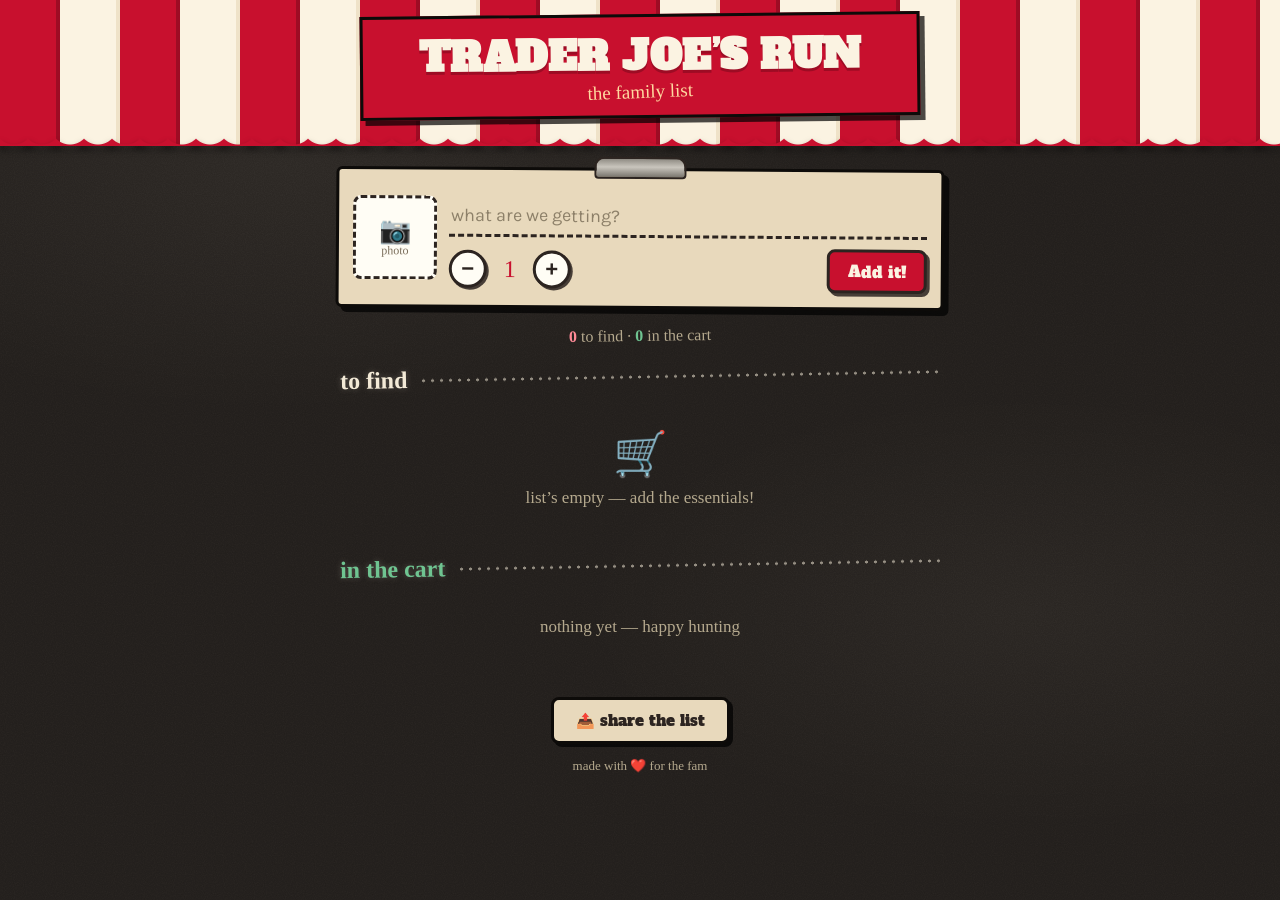
<file: index.html>
<!doctype html>
<html lang="en">
<head>
<meta charset="utf-8">
<meta name="viewport" content="width=device-width, initial-scale=1, viewport-fit=cover">
<title>TJ's Run — the family list</title>
<meta name="theme-color" content="#c8102e">
<link rel="manifest" href="manifest.json">
<link rel="icon" href="icon.svg" type="image/svg+xml">
<link rel="apple-touch-icon" href="icons/icon-180.png">
<meta name="apple-mobile-web-app-capable" content="yes">
<meta name="apple-mobile-web-app-status-bar-style" content="black-translucent">
<link rel="preconnect" href="https://fonts.googleapis.com">
<link rel="preconnect" href="https://fonts.gstatic.com" crossorigin>
<link href="https://fonts.googleapis.com/css2?family=Alfa+Slab+One&family=Karla:wght@400;700;800&family=Permanent+Marker&display=swap" rel="stylesheet">
<link rel="stylesheet" href="style.css">
</head>
<body>

<header class="awning">
  <div class="masthead">
    <h1>TRADER&nbsp;JOE&rsquo;S&nbsp;RUN</h1>
    <div class="sub">the family list</div>
  </div>
  <div class="scallops" aria-hidden="true"></div>
</header>

<main>
  <section class="clipboard" id="addPanel">
    <div class="clip" aria-hidden="true"></div>
    <form id="addForm" autocomplete="off">
      <label class="photoPick" id="photoPick" title="add a photo so it's easy to spot">
        <input type="file" id="photoInput" accept="image/*">
        <span id="photoPickInner" class="photoPickInner">📷<em>photo</em></span>
      </label>
      <div class="fields">
        <input type="text" id="nameInput" placeholder="what are we getting?" maxlength="60" required>
        <div class="qtyRow">
          <button type="button" class="qbtn" id="qtyMinus" aria-label="less">−</button>
          <span class="qty" id="qtyVal">1</span>
          <button type="button" class="qbtn" id="qtyPlus" aria-label="more">+</button>
          <button type="submit" class="addBtn">Add it!</button>
        </div>
      </div>
    </form>
  </section>

  <div class="counts" id="counts"></div>

  <section class="listSection">
    <h2 class="chalkHead">to find</h2>
    <div class="cards" id="todoCards"></div>
    <div class="empty" id="todoEmpty" hidden>
      <div class="doodle">🛒</div>
      list&rsquo;s empty — add the essentials!
    </div>
  </section>

  <section class="listSection">
    <h2 class="chalkHead done">in the cart
      <button class="clearBtn" id="clearBtn" hidden>clear</button>
    </h2>
    <div class="cards" id="doneCards"></div>
    <div class="empty" id="doneEmpty" hidden>nothing yet — happy hunting</div>
  </section>

  <footer>
    <button class="shareBtn" id="shareBtn">📤 share the list</button>
    <div class="crew">made with ❤️ for the fam</div>
  </footer>
</main>

<div class="lightbox" id="lightbox" hidden>
  <div class="lightframe">
    <img id="lightImg" alt="">
    <div class="lightname" id="lightName"></div>
  </div>
</div>

<pre id="testOut" hidden></pre>

<script src="app.js"></script>
</body>
</html>
</file>
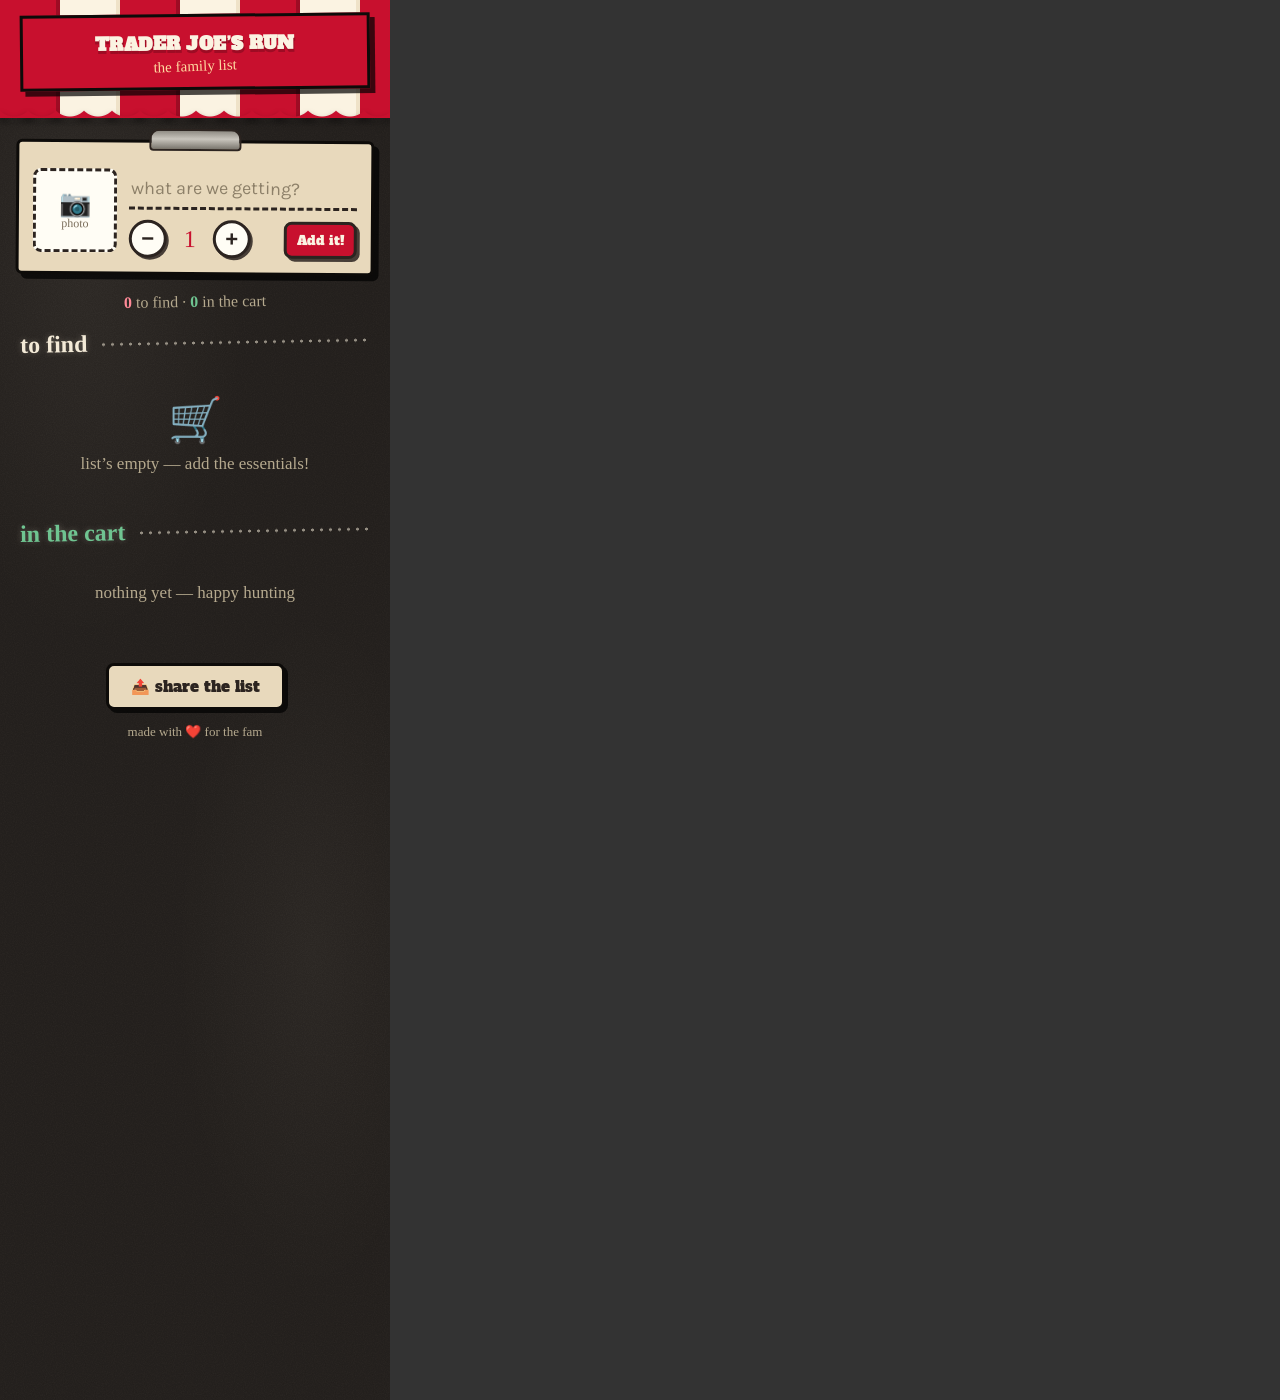
<file: test-shot.html>
<!doctype html>
<!-- dev: true-390px-viewport screenshot rig. Headless Chrome on Windows clamps
     the WINDOW to ~500px min width, but an iframe lays out at exactly the CSS
     width given — so screenshot this page and crop the left 390px. -->
<meta charset="utf-8">
<style>html,body{margin:0;background:#333}iframe{width:390px;height:1400px;border:0;display:block}</style>
<iframe src="index.html#still=1"></iframe>
</file>
<file: style.css>
/* TJ's Run — hand-painted grocery sign aesthetic */
:root {
  --red: #c8102e;
  --red-dark: #9d0c24;
  --cream: #fbf3e2;
  --paper: #fffdf5;
  --kraft: #e8d9bc;
  --kraft-dark: #d9c49c;
  --chalk: #2c2420;
  --board: #201c19;
  --board-line: #2e2925;
  --chalk-white: #f3ead7;
  --chalk-dim: #b5a98e;
  --green: #2e7d4f;
  --green-chalk: #6fc491;
  --tape: rgba(255, 238, 170, .55);
}

* { box-sizing: border-box; margin: 0; padding: 0; -webkit-tap-highlight-color: transparent; }

html { height: 100%; }
body {
  overflow-x: hidden;
  font-family: 'Karla', sans-serif;
  color: var(--chalk);
  /* black chalkboard: chalk-dust noise over deep brown-black, faint eraser smears */
  background:
    url("data:image/svg+xml,%3Csvg xmlns='http://www.w3.org/2000/svg' width='240' height='240'%3E%3Cfilter id='n'%3E%3CfeTurbulence type='fractalNoise' baseFrequency='.9' numOctaves='2'/%3E%3CfeColorMatrix values='0 0 0 0 1 0 0 0 0 1 0 0 0 0 1 0 0 0 .045 0'/%3E%3C/filter%3E%3Crect width='240' height='240' filter='url(%23n)'/%3E%3C/svg%3E"),
    radial-gradient(ellipse 60% 40% at 22% 18%, rgba(243,234,215,.05), transparent 70%),
    radial-gradient(ellipse 50% 35% at 80% 68%, rgba(243,234,215,.04), transparent 70%),
    var(--board);
  min-height: 100%;
}

/* ---------- awning masthead ---------- */
.awning {
  background: repeating-linear-gradient(90deg,
    var(--red) 0 56px, var(--red-dark) 56px 60px,
    var(--cream) 60px 116px, #efe2c8 116px 120px);
  padding: calc(14px + env(safe-area-inset-top)) 0 0;
  position: relative;
}
.masthead {
  background: var(--red);
  border: 3px solid #0d0b09;
  box-shadow: 5px 5px 0 rgba(0,0,0,.7);
  width: min(560px, calc(100% - 40px));
  margin: 0 auto;
  text-align: center;
  padding: 18px 12px 12px;
  transform: rotate(-.6deg);
}
.masthead h1 {
  font-family: 'Alfa Slab One', serif;
  color: var(--cream);
  font-size: clamp(17px, 4.6vw, 40px);
  letter-spacing: .5px;
  text-shadow: 0 3px 0 var(--red-dark);
  line-height: 1.05;
}
.masthead .sub {
  font-family: 'Permanent Marker', cursive;
  color: #ffd9a0;
  font-size: clamp(15px, 3.6vw, 19px);
  transform: rotate(-1.6deg);
  margin-top: 4px;
}
.scallops {
  margin-top: 14px;
  height: 14px;
  background: radial-gradient(circle at 14px -7px, transparent 19px, var(--red) 20px);
  background-size: 28px 14px;
  background-position: 0 0;
  filter: drop-shadow(0 4px 3px rgba(0,0,0,.55));
}

main { max-width: 640px; margin: 0 auto; padding: 22px 16px 60px; }

/* ---------- add panel (kraft clipboard) ---------- */
.clipboard {
  position: relative;
  background: var(--kraft);
  border: 3px solid #0d0b09;
  border-radius: 6px;
  box-shadow: 5px 5px 0 rgba(0,0,0,.7);
  padding: 26px 14px 14px;
  transform: rotate(.4deg);
}
.clip {
  position: absolute; top: -14px; left: 50%; transform: translateX(-50%);
  width: 92px; height: 22px;
  background: linear-gradient(180deg, #8f8b83, #c9c5bd 45%, #7a766e);
  border: 2px solid var(--chalk);
  border-radius: 10px 10px 4px 4px;
}
#addForm { display: flex; gap: 12px; align-items: stretch; }

.photoPick {
  flex: 0 0 84px; height: 84px;
  border: 3px dashed var(--chalk);
  border-radius: 8px;
  background: var(--paper);
  display: grid; place-items: center;
  cursor: pointer; overflow: hidden;
  position: relative;
}
.photoPick input { position: absolute; inset: 0; opacity: 0; cursor: pointer; }
.photoPickInner { text-align: center; font-size: 26px; line-height: 1; pointer-events: none; }
.photoPickInner em {
  display: block; font-style: normal;
  font-family: 'Permanent Marker', cursive; font-size: 12px; color: #7c6f5c;
}
.photoPick img { width: 100%; height: 100%; object-fit: cover; pointer-events: none; }

.fields { flex: 1; display: flex; flex-direction: column; gap: 10px; min-width: 0; }
#nameInput {
  font-family: 'Karla', sans-serif; font-weight: 700; font-size: 18px;
  background: transparent; border: 0; border-bottom: 3px dashed var(--chalk);
  padding: 8px 2px; color: var(--chalk); outline: none; width: 100%;
}
#nameInput::placeholder { color: #8d8069; font-weight: 400; }
#nameInput:focus { border-bottom-style: solid; border-bottom-color: var(--red); }

.qtyRow { display: flex; align-items: center; gap: 8px; flex-wrap: wrap; row-gap: 8px; }
.qbtn {
  width: 38px; height: 38px; border-radius: 50%;
  border: 3px solid var(--chalk); background: var(--paper);
  font-size: 22px; font-weight: 800; color: var(--chalk);
  cursor: pointer; line-height: 1;
  box-shadow: 2px 2px 0 rgba(44,36,32,.85);
}
.qbtn:active { transform: translate(2px,2px); box-shadow: none; }
.qty {
  font-family: 'Permanent Marker', cursive;
  font-size: 24px; color: var(--red); min-width: 30px; text-align: center;
}
.addBtn {
  margin-left: auto;
  font-family: 'Alfa Slab One', serif; font-size: 16px;
  color: var(--cream); background: var(--red);
  border: 3px solid var(--chalk); border-radius: 8px;
  padding: 8px 18px; cursor: pointer;
  box-shadow: 3px 3px 0 rgba(44,36,32,.85);
}
.addBtn:active { transform: translate(3px,3px); box-shadow: none; }

/* ---------- counts ---------- */
.counts {
  font-family: 'Permanent Marker', cursive;
  text-align: center; margin: 18px 0 4px; font-size: 16px; color: var(--chalk-dim);
  transform: rotate(-.8deg);
}
.counts b { color: #ff8a97; }
.counts .cartN { color: var(--green-chalk); }

/* ---------- sections ---------- */
.listSection { margin-top: 18px; }
.chalkHead {
  font-family: 'Permanent Marker', cursive;
  font-size: 24px; color: var(--chalk-white);
  text-shadow: 0 0 6px rgba(243,234,215,.25);
  transform: rotate(-1deg);
  display: flex; align-items: center; gap: 12px;
  margin: 0 4px 12px;
}
.chalkHead::after {
  content: ''; flex: 1; height: 4px;
  background: radial-gradient(circle, var(--chalk-white) 1.4px, transparent 1.6px);
  background-size: 9px 4px; opacity: .55;
}
.chalkHead.done { color: var(--green-chalk); }
.clearBtn {
  font-family: 'Karla', sans-serif; font-weight: 800; font-size: 12px;
  letter-spacing: .06em; text-transform: uppercase;
  background: transparent; color: #ff8a97;
  border: 2px solid #ff8a97; border-radius: 20px;
  padding: 3px 12px; cursor: pointer;
}
.clearBtn:active { background: var(--red); color: var(--cream); }

.cards { display: flex; flex-direction: column; gap: 14px; }

/* ---------- item card (price tag) ---------- */
.card {
  background: var(--paper);
  border: 3px solid #0d0b09;
  border-radius: 4px;
  box-shadow: 4px 4px 0 rgba(0,0,0,.7);
  padding: 12px;
  display: flex; gap: 12px; align-items: center;
  animation: settle .45s cubic-bezier(.2,1.6,.4,1) both;
  animation-delay: calc(var(--i) * 60ms);
  position: relative;
}
.cards .card:nth-child(odd) { transform: rotate(-.45deg); }
.cards .card:nth-child(even) { transform: rotate(.5deg); }
@keyframes settle {
  from { opacity: 0; transform: translateY(14px) rotate(2deg) scale(.97); }
}

.thumbWrap {
  flex: 0 0 108px; height: 112px;
  background: #fff;
  border: 2px solid #d8cdb4;
  padding: 5px 5px 14px;
  transform: rotate(-2.2deg);
  box-shadow: 1px 2px 4px rgba(44,36,32,.28);
  position: relative;
  cursor: zoom-in;
}
.card:nth-child(even) .thumbWrap { transform: rotate(1.8deg); }
.thumbWrap::before {
  content: ''; position: absolute; top: -7px; left: 50%;
  width: 42px; height: 13px;
  transform: translateX(-50%) rotate(-3deg);
  background: var(--tape);
  border-left: 1px dashed rgba(160,140,60,.5);
  border-right: 1px dashed rgba(160,140,60,.5);
}
.thumbWrap img { width: 100%; height: 100%; object-fit: cover; display: block; }
.thumbWrap.noPhoto { display: grid; place-items: center; font-size: 42px; cursor: default; background: var(--cream); }

.cardBody { flex: 1; min-width: 0; }
.cardName {
  font-weight: 800; font-size: 18px; line-height: 1.2;
  overflow-wrap: break-word;
}
.cardQty { display: flex; align-items: center; gap: 8px; margin-top: 8px; }
.qbtn.small { width: 28px; height: 28px; font-size: 16px; border-width: 2px; }
.qtyBadge {
  font-family: 'Permanent Marker', cursive;
  font-size: 18px; color: var(--red);
  border: 3px solid var(--red);
  border-radius: 54% 46% 50% 50% / 48% 52% 48% 52%;
  min-width: 38px; height: 38px;
  display: grid; place-items: center;
  padding: 0 6px;
  transform: rotate(-3deg);
}

.checkBtn {
  flex: 0 0 46px; height: 46px; border-radius: 50%;
  border: 3px solid var(--chalk); background: var(--paper);
  cursor: pointer; font-size: 20px; color: transparent;
  box-shadow: 2px 2px 0 rgba(44,36,32,.85);
  transition: background .15s;
}
.checkBtn:active { transform: translate(2px,2px); box-shadow: none; }

.delBtn {
  position: absolute; top: -10px; right: -10px;
  width: 26px; height: 26px; border-radius: 50%;
  border: 2px solid var(--chalk); background: var(--cream);
  color: var(--chalk); font-size: 13px; font-weight: 800;
  cursor: pointer; line-height: 1;
  box-shadow: 1px 1px 0 rgba(44,36,32,.85);
}
.delBtn:active { background: var(--red); color: var(--cream); }

/* done cards */
.card.isDone { background: #f4efdf; }
.card.isDone .cardName { text-decoration: line-through solid var(--chalk) 3px; opacity: .55; }
.card.isDone .thumbWrap img { filter: grayscale(.7) contrast(.9); opacity: .75; }
.card.isDone .qtyBadge { color: #8d8069; border-color: #8d8069; }
.card.isDone .checkBtn { background: var(--green); border-color: var(--green); color: var(--cream); }
.stamp {
  position: absolute; right: 54px; top: 8px;
  font-family: 'Permanent Marker', cursive;
  font-size: 15px; color: var(--green);
  border: 3px solid var(--green); border-radius: 6px;
  padding: 1px 8px; transform: rotate(8deg);
  opacity: .92; pointer-events: none;
  animation: stampIn .35s cubic-bezier(.2,2.2,.4,1) both;
}
@keyframes stampIn {
  from { opacity: 0; transform: rotate(8deg) scale(2.2); }
  to   { opacity: .92; transform: rotate(8deg) scale(1); }
}

.empty {
  text-align: center; padding: 26px 10px;
  font-family: 'Permanent Marker', cursive;
  color: var(--chalk-dim); font-size: 17px;
}
.empty .doodle { font-size: 44px; margin-bottom: 8px; }

/* ---------- footer ---------- */
footer { margin-top: 34px; text-align: center; }
.shareBtn {
  font-family: 'Alfa Slab One', serif; font-size: 15px;
  color: var(--chalk); background: var(--kraft);
  border: 3px solid #0d0b09; border-radius: 8px;
  padding: 10px 22px; cursor: pointer;
  box-shadow: 3px 3px 0 rgba(0,0,0,.7);
}
.shareBtn:active { transform: translate(3px,3px); box-shadow: none; }
.crew {
  margin-top: 14px;
  font-family: 'Permanent Marker', cursive;
  font-size: 13px; color: var(--chalk-dim);
}

/* ---------- lightbox ---------- */
.lightbox[hidden] { display: none; }
.lightbox {
  position: fixed; inset: 0; z-index: 40;
  background: rgba(44,36,32,.82);
  display: grid; place-items: center;
  padding: 24px; cursor: zoom-out;
}
.lightframe {
  background: #fff; padding: 12px 12px 46px;
  transform: rotate(-1.4deg);
  box-shadow: 0 12px 40px rgba(0,0,0,.5);
  max-width: min(88vw, 480px);
}
.lightframe img { width: 100%; display: block; }
.lightname {
  font-family: 'Permanent Marker', cursive;
  text-align: center; font-size: 20px; margin-top: 12px; color: var(--chalk);
}

.noAnim *, .noAnim *::before, .noAnim *::after {
  animation: none !important; transition: none !important;
}

#testOut {
  position: fixed; left: 8px; bottom: 8px; z-index: 99;
  background: #111; color: #6f6; font: 12px monospace;
  padding: 8px; border-radius: 4px; max-width: 90vw; white-space: pre-wrap;
}

@media (max-width: 420px) {
  .addBtn { padding: 7px 10px; font-size: 13px; }
  .cardName { font-size: 16px; }
}
</file>
